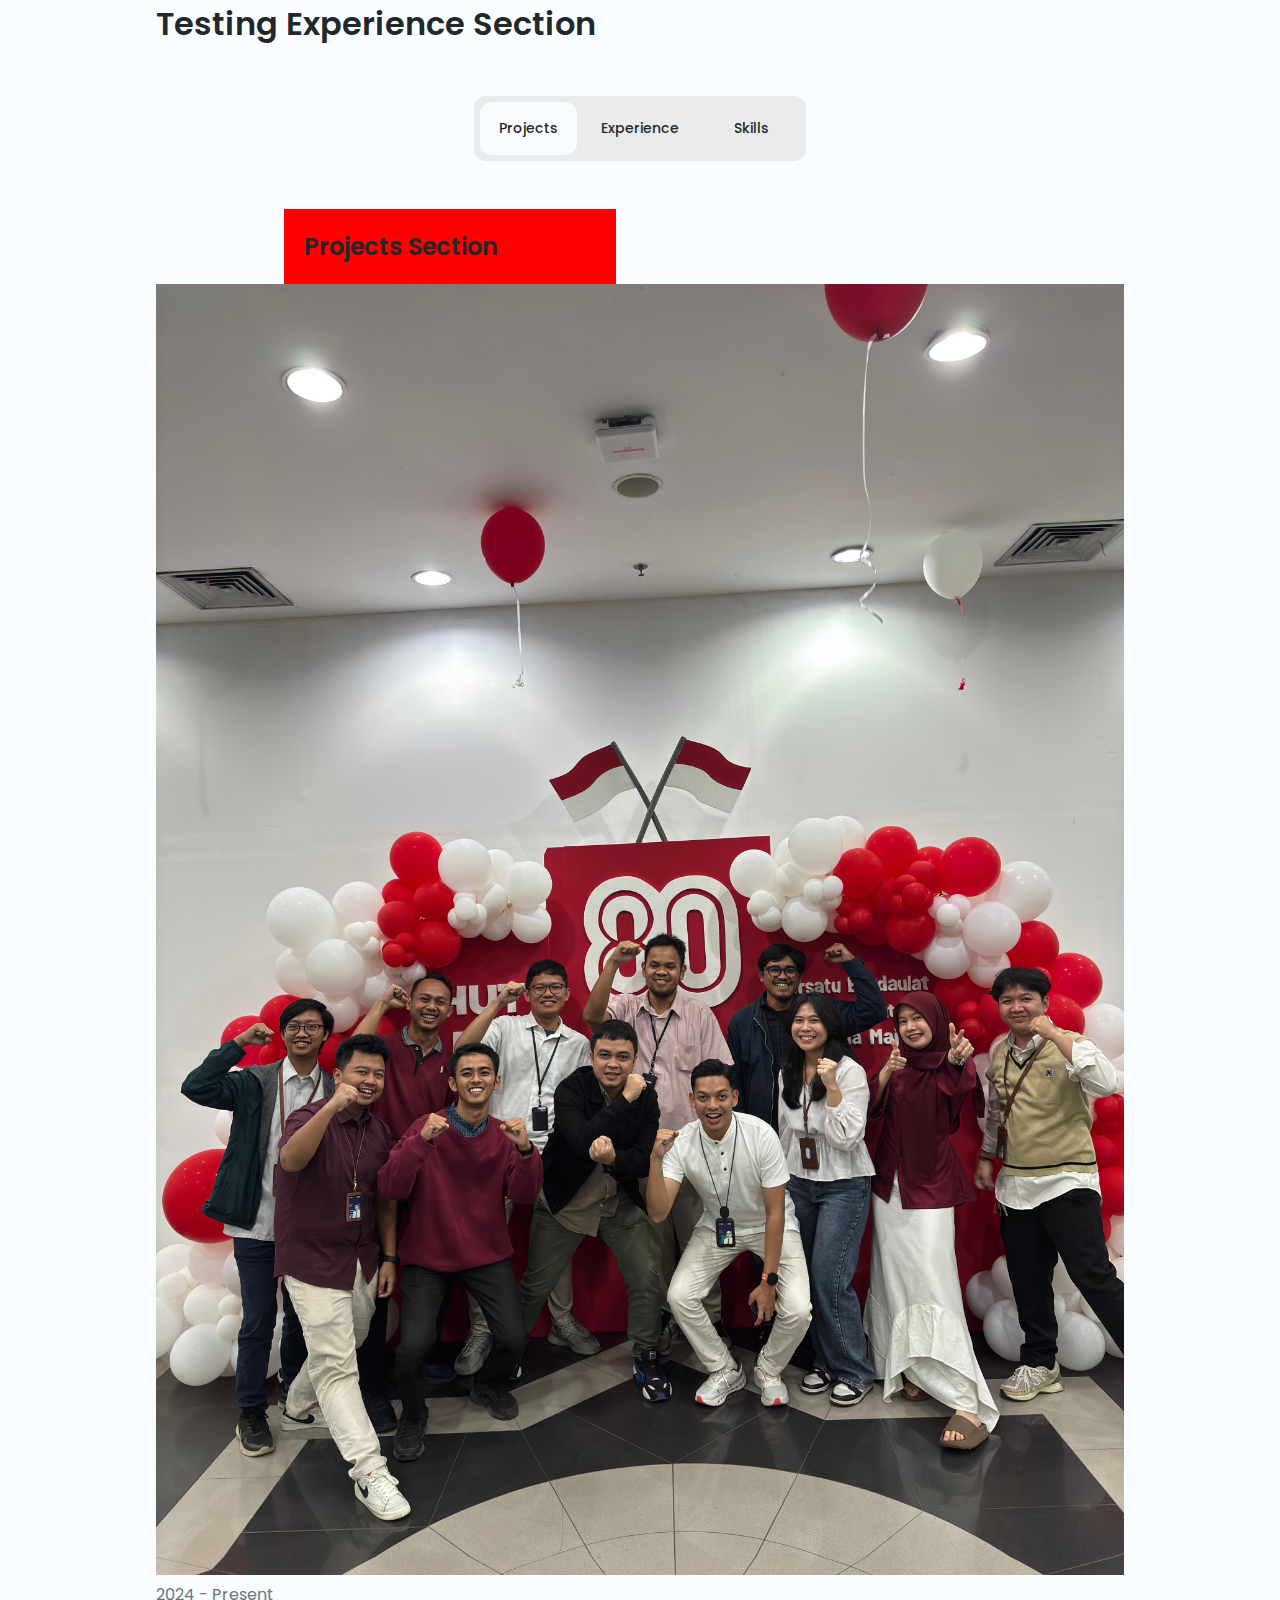
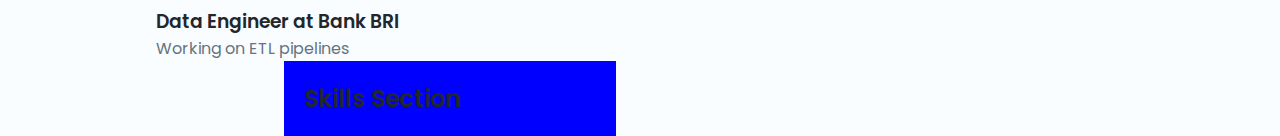
<file: test-experience.html>
<!DOCTYPE html>
<html>

<head>
    <meta charset="UTF-8">
    <title>Test Experience Tab</title>
    <link rel="stylesheet" href="site-assets/css/styles.css">
</head>

<body>
    <div class="container">
        <h1>Testing Experience Section</h1>

        <ul class="filters__content">
            <button class="filters__button filter-tab-active" data-target="#projects">Projects</button>
            <button class="filters__button" data-target="#experience">Experience</button>
            <button class="filters__button" data-target="#skills">Skills</button>
        </ul>

        <div class="filters__sections">
            <!-- Projects -->
            <div class="projects__content grid filters__active" data-content id="projects">
                <div style="background: red; padding: 20px; color: white;">
                    <h2>Projects Section</h2>
                </div>
            </div>

            <!-- Experience -->
            <div class="experience__content grid" data-content id="experience">
                <article class="experience__card">
                    <img src="site-assets/img/exp/experience-2-bri.jpeg" alt="" class="experience__img" />
                    <div class="experience__modal">
                        <div>
                            <span class="experience__subtitle">2024 - Present</span>
                            <h3 class="experience__title">Data Engineer at Bank BRI</h3>
                            <p class="experience__description">Working on ETL pipelines</p>
                        </div>
                    </div>
                </article>
            </div>

            <!-- Skills -->
            <div class="skills__content grid" data-content id="skills">
                <div style="background: blue; padding: 20px; color: white;">
                    <h2>Skills Section</h2>
                </div>
            </div>
        </div>
    </div>

    <script src="site-assets/js/main.js"></script>
</body>

</html>
</file>
<file: site-assets/css/styles.css>
/*=============== GOOGLE FONTS ===============*/
@import url("https://fonts.googleapis.com/css2?family=Poppins:wght@400;500;600&display=swap");
/*=============== VARIABLES CSS ===============*/
:root {
  /*========== Colors ==========*/
  /*Color mode HSL(hue, saturation, lightness)*/
  /*
      Blue: hsl(207, 90%, 61%)
      Purple: hsl(250, 66%, 75%)
      Pink: hsl(356, 66%, 75%)
      Teal: hsl(174, 63%, 62%)
  */
  --hue: 207;
  --sat: 90%;
  --lig: 61%;
  --first-color: hsl(var(--hue), var(--sat), var(--lig));
  --first-color-alt: hsl(var(--hue), var(--sat), 57%);
  /* -4% */
  --title-color: hsl(var(--hue), 12%, 15%);
  --text-color: hsl(var(--hue), 12%, 45%);
  --text-color-light: hsl(var(--hue), 8%, 75%);
  --text-color-lighten: hsl(var(--hue), 8%, 92%);
  --body-color: hsl(var(--hue), 100%, 99%);
  --container-color: #fff;
  /*========== Font and typography ==========*/
  /*.5rem = 8px | 1rem = 16px ...*/
  --body-font: "Poppins", sans-serif;
  --h2-font-size: 1.25rem;
  --h3-font-size: 1rem;
  --normal-font-size: .938rem;
  --small-font-size: .813rem;
  --smaller-font-size: .75rem;
}
@media screen and (min-width: 968px) {
  :root {
    --h2-font-size: 1.5rem;
    --h3-font-size: 1.25rem;
    --normal-font-size: 1rem;
    --small-font-size: .875rem;
    --smaller-font-size: .813rem;
  }
}

/*=============== BASE ===============*/
* {
  box-sizing: border-box;
  padding: 0;
  margin: 0;
}

body {
  font-family: var(--body-font);
  font-size: var(--normal-font-size);
  background-color: var(--body-color);
  color: var(--text-color);
  transition: 0.3s;
  /* For animation dark mode */
}

h1, h2, h3 {
  color: var(--title-color);
  font-weight: 600;
}

ul {
  list-style: none;
}

a {
  text-decoration: none;
}

img {
  max-width: 100%;
  height: auto;
}

/*=============== THEME ===============*/
.change-theme {
  position: absolute;
  top: 1.5rem;
  right: 0;
  font-size: 1.25rem;
  color: var(--title-color);
  cursor: pointer;
  transition: 0.3s;
}
.change-theme:hover {
  color: var(--first-color);
}

/*========== Variables Dark theme ==========*/
body.dark-theme {
  --title-color: hsl(var(--hue), 12%, 95%);
  --text-color: hsl(var(--hue), 12%, 75%);
  --body-color: hsl(var(--hue), 40%, 8%);
  --container-color: hsl(var(--hue), 24%, 12%);
}

/*========== 
    Color changes in some parts of 
    the website, in light theme
==========*/
.dark-theme .button__gray {
  background-color: var(--container-color);
}
.dark-theme .button__gray:hover {
  background-color: hsl(var(--hue), 24%, 16%);
}

.dark-theme .filters__content {
  background-color: var(--container-color);
}

.dark-theme::-webkit-scrollbar {
  background-color: hsl(var(--hue), 8%, 16%);
}

.dark-theme::-webkit-scrollbar-thumb {
  background-color: hsl(var(--hue), 8%, 24%);
}

.dark-theme::-webkit-scrollbar-thumb:hover {
  background-color: hsl(var(--hue), 8%, 32%);
}

/*=============== REUSABLE CSS CLASSES ===============*/
.container {
  max-width: 968px;
  margin-left: 1.5rem;
  margin-right: 1.5rem;
}

.grid {
  display: grid;
  gap: 1.5rem;
}

/*=============== PROFILE ===============*/
.profile {
  position: relative;
  padding-top: 3.5rem;
}
.profile__container {
  row-gap: 2rem;
}
.profile__data {
  display: grid;
  text-align: center;
}
.profile__perfil {
  width: 100px;
  height: 100px;
  background: linear-gradient(180deg, hsla(var(--hue), var(--sat), var(--lig), 1) 0%, hsla(var(--hue), var(--sat), var(--lig), 0.2) 100%);
  border-radius: 50%;
  overflow: hidden;
  display: flex;
  align-items: flex-end;
  justify-content: center;
}
.profile__perfil img {
  width: 100px;
  object-fit: contain;
  object-position: center;
}
.profile__border {
  border: 3.5px solid var(--first-color);
  justify-self: center;
  width: 115px;
  height: 115px;
  border-radius: 50%;
  display: grid;
  place-items: center;
  margin-bottom: 0.75rem;
}
.profile__name {
  font-size: var(--h2-font-size);
}
.profile__profession {
  font-size: var(--smaller-font-size);
  font-weight: 500;
  color: var(--text-color);
  margin-bottom: 1rem;
}
.profile__social {
  display: flex;
  justify-content: center;
  column-gap: 0.75rem;
}
.profile__social-link {
  font-size: 1.25rem;
  color: var(--title-color);
  transition: 0.3s;
}
.profile__social-link:hover {
  color: var(--first-color);
}
.profile__info {
  grid-template-columns: repeat(3, max-content);
  justify-content: center;
  column-gap: 2.5rem;
}
.profile__info-group {
  text-align: center;
}
.profile__info-number {
  font-size: var(--normal-font-size);
  margin-bottom: 0.25rem;
}
.profile__info-description {
  font-size: var(--smaller-font-size);
  font-weight: 500;
}
.profile__buttons, .profile__buttons-small {
  display: flex;
  align-items: center;
  justify-content: center;
}
.profile__buttons {
  column-gap: 1rem;
}
.profile__buttons-small {
  column-gap: 0.25rem;
}

/*=============== BUTTONS ===============*/
.button {
  display: inline-flex;
  align-items: center;
  column-gap: 0.5rem;
  background-color: var(--first-color);
  color: #fff;
  padding: 1.15rem 1.5rem;
  border-radius: 0.5rem;
  transition: 0.3s;
  box-shadow: 0 8px 24px hsla(var(--hue), var(--sat), var(--lig), 0.25);
}
.button i {
  font-size: 1.25rem;
}
.button:hover {
  background-color: var(--first-color-alt);
}
.button__small {
  padding: 0.75rem;
  box-shadow: none;
}
.button__gray {
  background-color: var(--text-color-lighten);
  color: var(--title-color);
}
.button__gray:hover {
  background-color: var(--text-color-light);
}

/*=============== FILTERS TABS===============*/
.filters__content {
  margin: 2rem 0 2.5rem;
  background-color: var(--text-color-lighten);
  padding: 0.375rem;
  border-radius: 0.75rem;
  display: flex;
  justify-content: space-between;
  column-gap: 0.5rem;
}
.filters__button {
  width: 100%;
  border: none;
  outline: none;
  padding: 1rem;
  color: var(--title-color);
  font-size: var(--small-font-size);
  font-family: var(--body-font);
  font-weight: 500;
  border-radius: 0.75rem;
  cursor: pointer;
  background-color: transparent;
  transition: 0.3s;
}
.filters__button:hover {
  background-color: var(--body-color);
}

/*=============== PROJECTS ===============*/
.projects__card {
  position: relative;
  border-radius: 1rem;
  overflow: hidden;
}
.projects__card img {
  width: 100%;
  height: 100%;
}
.projects__card:hover .projects__modal {
  bottom: 0;
}
.projects__modal {
  position: absolute;
  width: 100%;
  height: 100%;
  bottom: -100%;
  left: 0;
  background: linear-gradient(180deg, hsla(var(--hue), 24%, 40%, 0.3) 0%, hsla(var(--hue), 24%, 4%, 1) 95%);
  display: grid;
  align-items: flex-end;
  padding: 1.5rem 1.25rem;
  transition: 0.3s;
}
.projects__subtitle, .projects__title {
  color: #fff;
}
.projects__subtitle {
  font-size: var(--smaller-font-size);
}
.projects__title {
  font-size: var(--h3-font-size);
  margin-bottom: 0.75rem;
}
.projects__button {
  padding: 0.5rem;
}

/*=============== SKILLS ===============*/
.skills__content {
  row-gap: 3.5rem;
}
.skills__title {
  font-size: var(--h3-font-size);
  text-align: center;
  margin-bottom: 1.5rem;
}
.skills__box {
  display: flex;
  justify-content: center;
  column-gap: 3rem;
}
.skills__group {
  display: grid;
  align-content: flex-start;
  row-gap: 1rem;
}
.skills__data {
  display: flex;
  column-gap: 0.5rem;
}
.skills__data i {
  font-size: 1rem;
  color: var(--first-color);
}
.skills__name {
  font-size: var(--normal-font-size);
  font-weight: 500;
  line-height: 18px;
}
.skills__level {
  font-size: var(--smaller-font-size);
}

/* Hide and show projects & skills */
.filters [data-content] {
  display: none;
}

.filters__active[data-content] {
  display: grid;
}

/* Activate button filter */
.filter-tab-active {
  background-color: var(--body-color);
}

/*=============== FOOTER ===============*/
.footer__copy {
  display: block;
  margin: 2.5rem 0 2rem;
  text-align: center;
  font-size: var(--smaller-font-size);
  color: var(--text-color-light);
}

/*=============== SCROLL BAR ===============*/
::-webkit-scrollbar {
  width: 0.6rem;
  border-radius: 0.5rem;
  background-color: hsl(var(--hue), 8%, 66%);
}
::-webkit-scrollbar-thumb {
  background-color: hsl(var(--hue), 8%, 54%);
  border-radius: 0.5rem;
}
::-webkit-scrollbar-thumb:hover {
  background-color: hsl(var(--hue), 8%, 44%);
}

/*=============== BREAKPOINTS ===============*/
/* For small devices */
@media screen and (max-width: 320px) {
  .container {
    margin-left: 1rem;
    margin-right: 1rem;
  }

  .profile__info {
    column-gap: 1.5rem;
  }
  .profile__buttons {
    flex-direction: column;
    row-gap: 1rem;
  }

  .skills__box {
    column-gap: 1rem;
  }
}
/* For medium devices */
@media screen and (min-width: 576px) {
  .projects__content {
    grid-template-columns: 332px;
    justify-content: center;
  }

  .filters__content {
    width: 332px;
    margin: 3rem auto;
  }
}
@media screen and (min-width: 776px) {
  .projects__content,
.skills__content {
    grid-template-columns: repeat(2, 332px);
  }

  .skills__content {
    justify-content: center;
    column-gap: 3rem;
  }
}
/* For large devices */
@media screen and (min-width: 992px) {
  .container {
    margin-left: auto;
    margin-right: auto;
  }

  .change-theme {
    top: 2.5rem;
    right: 2.5rem;
  }

  .profile {
    padding-top: 4rem;
  }
  .profile__border {
    width: 135px;
    height: 135px;
    margin-bottom: 1rem;
  }
  .profile__perfil {
    width: 120px;
    height: 120px;
  }
  .profile__perfil img {
    width: 90px;
  }
  .profile__profession {
    margin-bottom: 1.5rem;
  }
  .profile__info {
    column-gap: 3rem;
  }
  .profile__info-description {
    font-size: var(--small-font-size);
  }
  .profile__buttons {
    column-gap: 2rem;
  }

  .projects__content {
    gap: 2rem 3rem;
  }
  .projects__modal {
    padding: 1.5rem;
  }

  .skills__title {
    font-size: var(--normal-font-size);
    margin-bottom: 2.5rem;
  }

  .footer__copy {
    margin: 4.5rem 0 2.5rem;
  }
}

/*# sourceMappingURL=styles.css.map */
</file>
